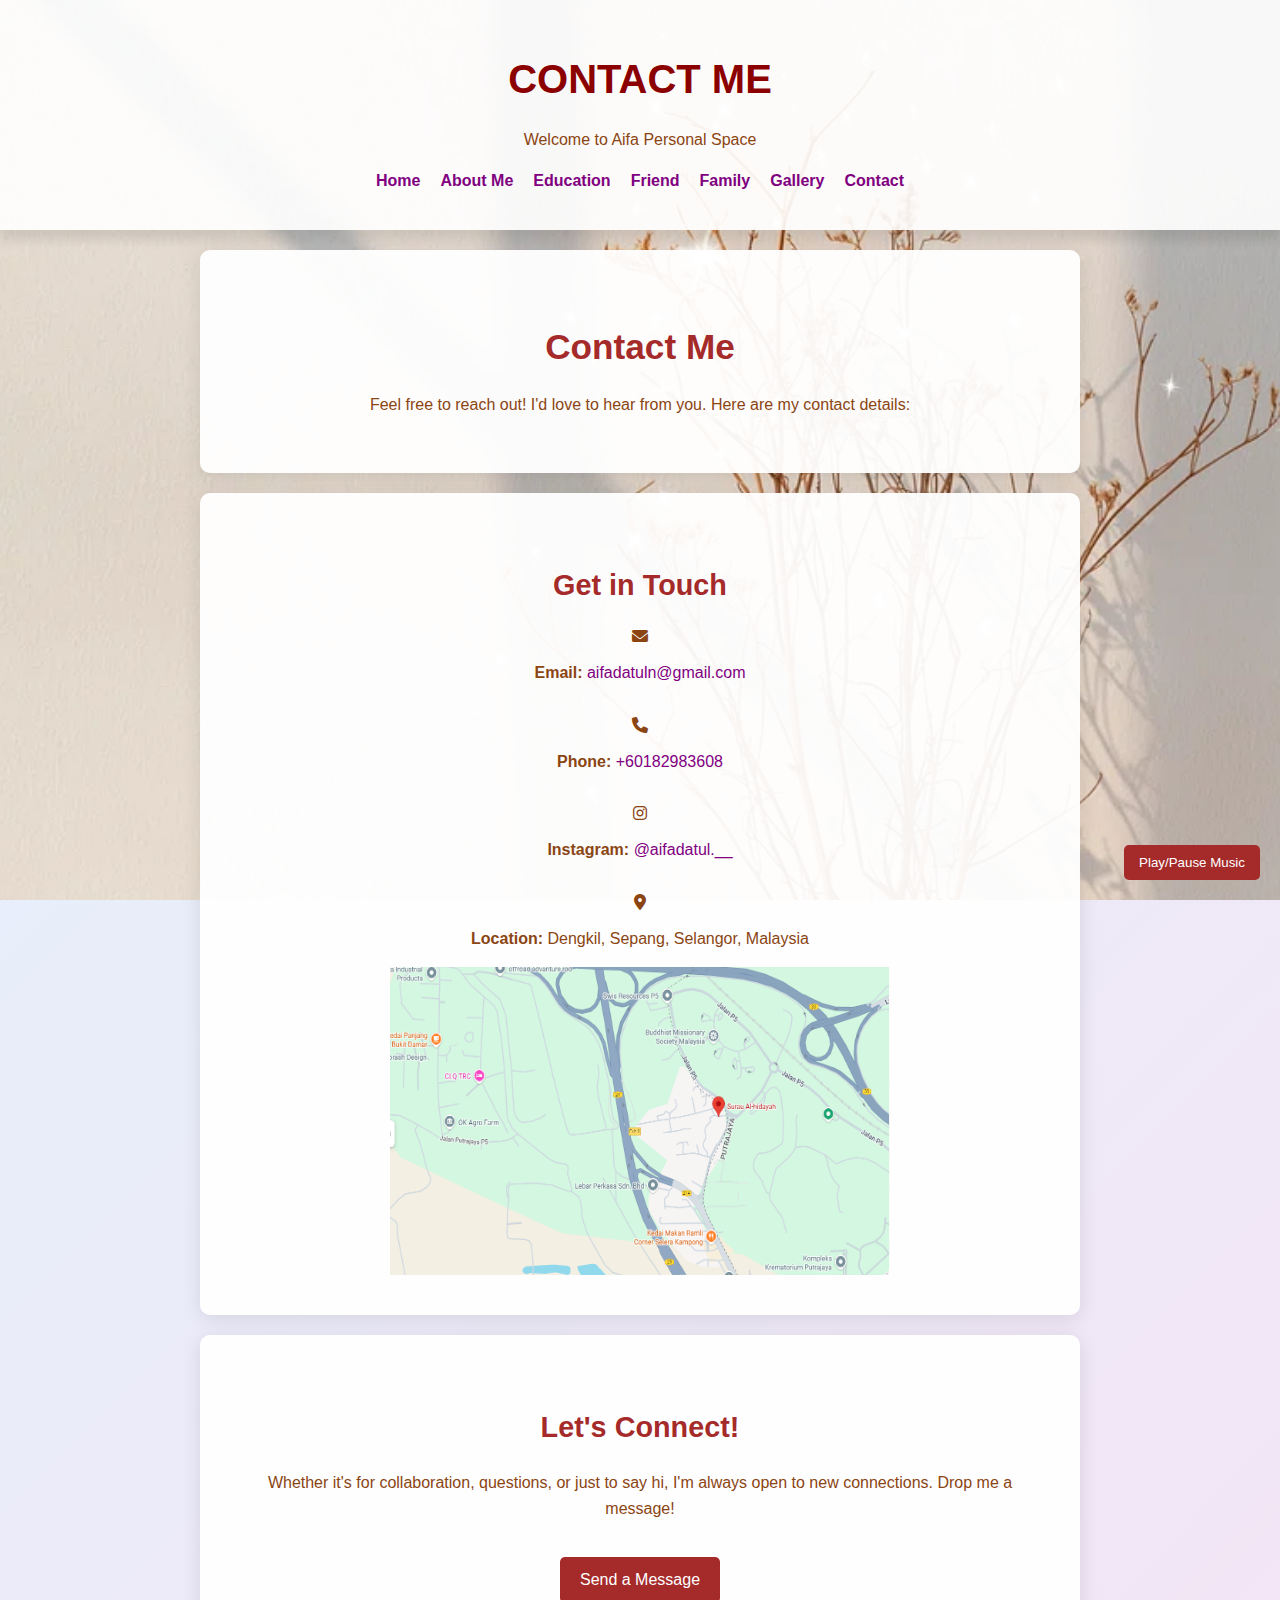
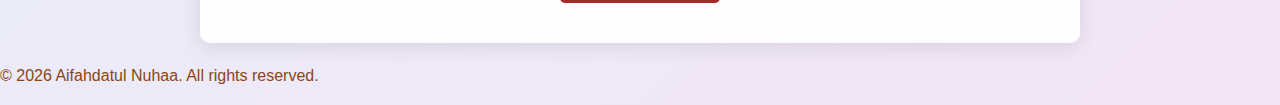
<file: My website/contact.html>
<html lang="en">
<head>
    <meta charset="UTF-8">
    <meta name="viewport" content="width=device-width, initial-scale=1.0">
    <title>Contact - Aifa's Website</title>
    <link rel="stylesheet" href="styles.css"> 
    <link rel="stylesheet" href="https://cdnjs.cloudflare.com/ajax/libs/font-awesome/6.0.0/css/all.min.css">
</head>
<body>

<button id="music-toggle" onclick="toggleMusic()">Play/Pause Music</button>

<audio id="bg-music" loop>
    <source src="audio/Careless Whisper - Acoustic Guitar.mp3" type="audio/mpeg">
    Your browser does not support the audio element.
</audio>

<script>
    const audio = document.getElementById('bg-music');
    const toggleBtn = document.getElementById('music-toggle');
    
    function toggleMusic() {
        if (audio.paused) {
            audio.play();
            toggleBtn.textContent = 'Pause Music';
        } else {
            audio.pause();
            toggleBtn.textContent = 'Play Music';
        }
    }
</script>

    <header>
        <h1>CONTACT ME</h1>
        <p>Welcome to Aifa Personal Space</p>
        <nav>
            <ul>
                <li><a href="index.html">Home</a></li>
                <li><a href="about.html">About Me</a></li>
                <li><a href="education.html">Education</a></li>
                <li><a href="friend.html">Friend</a></li>
                <li><a href="family.html">Family</a></li>
                <li><a href="gallery.html">Gallery</a></li>
                <li><a href="contact.html">Contact</a></li>
            </ul>
        </nav>
    </header>

    <main>
        <section id="contact-intro">
            <h2>Contact Me</h2>
            <p>Feel free to reach out! I'd love to hear from you. Here are my contact details:</p>
        </section>
        <center>
        <section id="contact-details">
            <h3>Get in Touch</h3>
            <div class="contact-list">
                <div class="contact-item">
                    <i class="fas fa-envelope"></i>
                    <p><strong>Email:</strong> <a href="mailto:aifadatuln@gmail.com">aifadatuln@gmail.com</a></p>
                </div>
                <div class="contact-item">
                    <i class="fas fa-phone"></i>
                    <p><strong>Phone:</strong> <a href="tel:+60182983608">+60182983608</a></p>
                </div>
                <div class="contact-item">
                    <i class="fab fa-instagram"></i>
                    <p><strong>Instagram:</strong> <a href="https://instagram.com/aifadatul.__" target="_blank">@aifadatul.__</a></p>
                </div>
                <div class="contact-item">
                    <i class="fas fa-map-marker-alt"></i>
                    <p><strong>Location:</strong> Dengkil, Sepang, Selangor, Malaysia</p>

                    <!-- Image Map Generated by http://www.image-map.net/ -->
                <center>
                        <img src="image/map2.png" usemap="#image-map">
                        <map name="image-map">
                        <area target="_blank" alt="Dengkil, Selangor" title="Dengkil, Selangor" href="https://maps.app.goo.gl/8V5G8ryPKpLkjaWx7" coords="327,142,19" shape="circle">
                        </map>
                </center>
                </div>
            </div>
        </section>
         </center>

        <center> 
        <section id="contact-details">
            <h3>Let's Connect!</h3>
            <p>Whether it's for collaboration, questions, or just to say hi, I'm always open to new connections. Drop me a message!</p>
            <a href="mailto:aifadatuln@gmail.com" method="post" enctype="text/plain"  class="cta-button">Send a Message</a>
        </section>
        </center>


    <footer>
        <p>&copy; 2026 Aifahdatul Nuhaa. All rights reserved.</p>
    </footer>
</body>
</html>
</file>
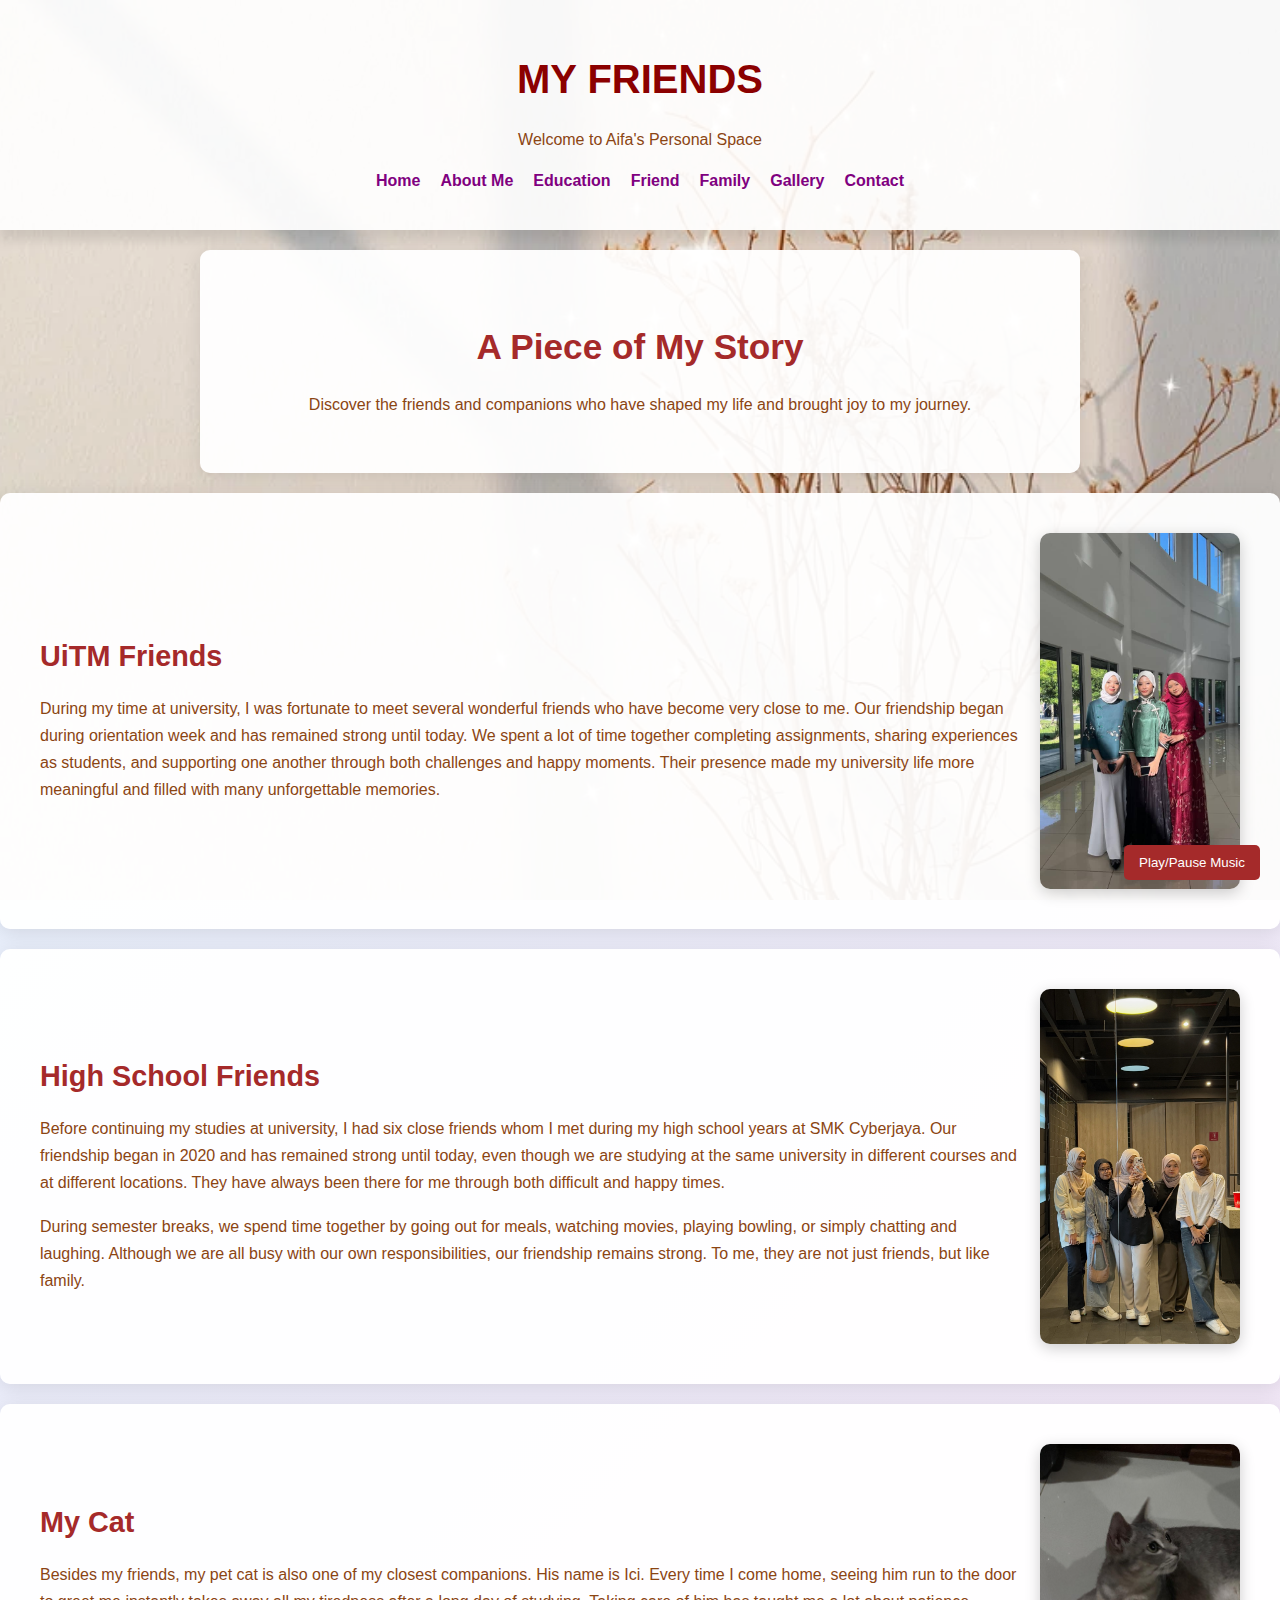
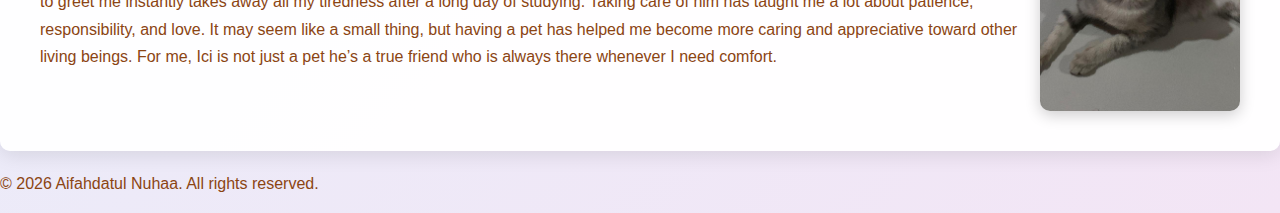
<file: My website/friend.html>
<html lang="en">
<head>
    <meta charset="UTF-8">
    <meta name="viewport" content="width=device-width, initial-scale=1.0">
    <title>Friend - Your Personal Website</title>
    <link rel="stylesheet" href="styles.css"> 
    <link rel="stylesheet" href="https://cdnjs.cloudflare.com/ajax/libs/font-awesome/6.0.0/css/all.min.css">
</head>
<body>

<button id="music-toggle" onclick="toggleMusic()">Play/Pause Music</button>

<audio id="bg-music" loop>
    <source src="audio/Careless Whisper - Acoustic Guitar.mp3" type="audio/mpeg">
    Your browser does not support the audio element.
</audio>

<script>
    const audio = document.getElementById('bg-music');
    const toggleBtn = document.getElementById('music-toggle');
    
    function toggleMusic() {
        if (audio.paused) {
            audio.play();
            toggleBtn.textContent = 'Pause Music';
        } else {
            audio.pause();
            toggleBtn.textContent = 'Play Music';
        }
    }
</script>
   
    <header>
        <h1>MY FRIENDS</h1>
        <p>Welcome to Aifa's Personal Space</p>
        <nav>
            <ul>
                <li><a href="index.html">Home</a></li>
                <li><a href="about.html">About Me</a></li>
                <li><a href="education.html">Education</a></li>
                <li><a href="friend.html">Friend</a></li> 
                <li><a href="family.html">Family</a></li>
                <li><a href="gallery.html">Gallery</a></li>
                <li><a href="contact.html">Contact</a></li>
            </ul>
        </nav>
    </header>


    <main>
        <section id="friend-intro">
            <h2>A Piece of My Story</h2>
            <p>Discover the friends and companions who have shaped my life and brought joy to my journey.</p>
        </section>

        <section id="university-friends" class="friend-section">
            <div class="section-content">
                <h3>UiTM Friends</h3>
                <p> During my time at university, I was fortunate to meet several wonderful friends who have become very close to me. Our friendship began during orientation week and has remained strong until today. We spent a lot of time together completing assignments, sharing experiences as students, and supporting one another through both challenges and happy moments. Their presence made my university life more meaningful and filled with many unforgettable memories.</p>
            
            </div>
            <img src="image/0ccdbd2b-1835-41d9-94ac-77f026738712 (1).jpg" alt="Photo of University Friends" class="friend-img">
        </section>

        <section id="school-friends" class="friend-section">
            <div class="section-content">
                <h3>High School Friends</h3>
                <p>Before continuing my studies at university, I had six close friends whom I met during my high school years at SMK Cyberjaya. Our friendship began in 2020 and has remained strong until today, even though we are studying at the same university in different courses and at different locations. They have always been there for me through both difficult and happy times.</p>
                <p>During semester breaks, we spend time together by going out for meals, watching movies, playing bowling, or simply chatting and laughing. Although we are all busy with our own responsibilities, our friendship remains strong. To me, they are not just friends, but like family.</p>
            </div>
            <img src="image/IMG_0019 (1).JPG" alt="Photo of School Friends" class="friend-img">
        </section>

        <section id="pet-cat" class="friend-section">
            <div class="section-content">
                <h3>My Cat</h3>
                <p>Besides my friends, my pet cat is also one of my closest companions. His name is Ici. Every time I come home, seeing him run to the door to greet me instantly takes away all my tiredness after a long day of studying. Taking care of him has taught me a lot about patience, responsibility, and love. It may seem like a small thing, but having a pet has helped me become more caring and appreciative toward other living beings. For me, Ici is not just a pet he’s a true friend who is always there whenever I need comfort.</p>
            </div>
            <img src="image/WhatsApp Image 2026-01-04 at 2.17.49 PM.jpeg" alt="Photo of My Cat Ici" class="friend-img">
        </section>
    </main>

    
    <footer>
        <p>&copy; 2026 Aifahdatul Nuhaa. All rights reserved.</p>
    </footer>
</body>
</html>
</file>
<file: My website/styles.css>
/* General Body Styling (Consistent across all pages) */
body {
    font-family: 'Arial', sans-serif;
    margin: 0;
    padding: 0;
    background: url('image/background.jpg.webp') no-repeat center center fixed, linear-gradient(135deg, #e3f2fd 0%, #f3e5f5 100%); 
    background-size: cover; 
    color: saddlebrown;
    line-height: 1.6;
}

/* Header Styling (Consistent across all pages) */
header {
    text-align: center;
    padding: 20px;
    background-color: rgba(255, 255, 255, 0.9);
    box-shadow: 0 10px 10px rgba(0, 0, 0, 0.1);
}

header h1 {
    font-size: 2.5em;
    margin-bottom: 10px;
    color: darkred; 
}

nav ul {
    list-style: none;
    padding: 0;
    display: flex;
    justify-content: center;
    gap: 20px;
}

nav a {
    text-decoration: none;
    color: purple;
    font-weight: bold;
    transition: color 0.3s ease;
}

nav a:hover {
    color: purple;
}

/* Homepage-Specific Styles */
#hero {
    display: flex;
    align-items: center;
    justify-content: space-between;
    padding: 40px;
    max-width: 1200px;
    margin: 0 auto;
    background: rgba(255, 255, 255, 0.95);
    border-radius: 10px;
    box-shadow: 0 4px 20px rgba(0, 0, 0, 0.1);
    margin-bottom: 20px;
    animation: fadeIn 1s ease-in;
}

.hero-content {
    flex: 1;
    padding-right: 20px;
}

.hero-content h2 {
    font-size: 2em;
    color: brown;
    margin-bottom: 10px;
}

.hero-img {
    flex: 1;
    max-width: 200px;
    border-radius: 10px;
    box-shadow: 0 4px 15px rgba(0, 0, 0, 0.2);
}

#highlights {
    text-align: center;
    padding: 40px;
    background-color: rgba(255, 255, 255, 0.9);
    margin: 20px auto;
    max-width: 800px;
    border-radius: 10px;
    box-shadow: 0 2px 10px rgba(0, 0, 0, 0.1);
}

#highlights h2 {
    font-size: 2em;
    color: brown;
}

#highlights ul {
    list-style: none;
    padding: 0;
    text-align: left;
    display: inline-block;
}

.cta-button {
    display: inline-block;
    margin-top: 20px;
    padding: 10px 20px;
    background-color: brown;
    color: white;
    text-decoration: none;
    border-radius: 5px;
    transition: background-color 0.3s ease;
}

.cta-button:hover {
    background-color: brown;
}

#contact {
    text-align: center;
    padding: 40px;
    background-color: rgba(255, 255, 255, 0.9);
    margin: 20px auto;
    max-width: 800px;
    border-radius: 10px;
    box-shadow: 0 2px 10px rgba(0, 0, 0, 0.1);
}

#contact h2 {
    font-size: 2em;
    color: brown;
}

.contact-icons {
    display: flex;
    justify-content: center;
    gap: 20px;
    margin-top: 20px;
}

.contact-icon {
    font-size: 2em;
    color: #555;
    text-decoration: none;
    transition: transform 0.3s ease, color 0.3s ease;
}

.contact-icon:hover {
    transform: scale(1.2);
    color: brown;
}

/* About Me Page-Specific Styles */
#about-intro {
    display: flex;
    align-items: center;
    justify-content: space-between;
    padding: 40px;
    max-width: 1200px;
    margin: 20px auto;
    background-color: rgba(255, 255, 255, 0.95);
    border-radius: 10px;
    box-shadow: 0 4px 20px rgba(0, 0, 0, 0.1);
    animation: fadeIn 1s ease-in;
}

.intro-content {
    flex: 1;
    padding-right: 20px;
}

#about-intro h2 {
    font-size: 2.2em;
    color: brown;
    margin-bottom: 15px;
}

#about-intro ul {
    margin: 15px 0;
    padding-left: 20px;
}

#about-intro li {
    margin-bottom: 5px;
    transition: color 0.3s ease;
}

#about-intro li:hover {
    color: brown;
}

.personal-img {
    flex: 1;
    max-width: 300px;
    border-radius: 10px;
    box-shadow: 0 4px 15px rgba(0, 0, 0, 0.2);
    transition: transform 0.3s ease;
}

.personal-img:hover {
    transform: scale(1.05);
}

#personal-details {
    padding: 40px;
    background-color: rgba(255, 255, 255, 0.95);
    margin: 20px auto;
    max-width: 800px;
    border-radius: 10px;
    box-shadow: 0 4px 20px rgba(0, 0, 0, 0.1);
    animation: fadeIn 1.2s ease-in;
}

#personal-details h2 {
    text-align: center;
    font-size: 2em;
    color: brown;
    margin-bottom: 20px;
}

#personal-details table {
    width: 100%;
    border-collapse: collapse;
    margin: 0 auto;
    background-color: #fff;
    border-radius: 8px;
    overflow: hidden;
    box-shadow: 0 2px 10px rgba(0, 0, 0, 0.1);
}

#personal-details th, #personal-details td {
    padding: 12px;
    text-align: left;
    border-bottom: 1px solid #e0e0e0;
}

#personal-details th {
    background-color: brown;
    color: white;
    font-weight: bold;
}

#personal-details tr:nth-child(even) {
    background-color: #fafafa;
}

#personal-details tr:hover {
    background-color: #e3f2fd;
}

a {
    text-decoration: none; 
    color:purple; 
}
a:hover {
    text-decoration: underline; 
}

#skills-section {
    padding: 40px;
    background-color: rgba(255, 255, 255, 0.95);
    margin: 20px auto;
    max-width: 1000px;
    border-radius: 10px;
    box-shadow: 0 4px 20px rgba(0, 0, 0, 0.1);
}
#skills-section h2 {
    font-size: 2.2em;
    color: brown;
    margin-bottom: 20px;
}
#skills-section h3 {
    font-size: 1.8em;
    color: brown;
    margin-top: 30px;
    margin-bottom: 15px;
}
#skills-section ul {
    margin-bottom: 20px;
    font-size: 16px;
    line-height: 1.7;
}

#skills-section table {
    width: 100%;
    border-collapse: collapse;
    margin-top: 20px;
    background-color: #f9f9f9;
    border-radius: 8px;
    overflow: hidden;
    box-shadow: 0 0 10px rgba(0, 0, 0, 0.1);
}
#skills-section th, #skills-section td {
    border: 1px solid brown;
    padding: 12px;
    text-align: left;
}
#skills-section th {
    background-color: brown; 
    color: white;
    font-weight: bold;
}
#skills-section td {
    background-color: white;
}
#skills-section td strong {
    font-weight: bold;
    color:brown;
}

/* Responsive for mobile */
@media (max-width: 768px) {
    #skills-section table {
        font-size: 14px;
    }
    #skills-section th, #skills-section td {
        padding: 8px;
    }
}

/* Education Page-Specific Styles */
#education-intro {
    text-align: center;
    padding: 40px;
    background-color: rgba(255, 255, 255, 0.95);
    margin: 20px auto;
    max-width: 1000px;
    border-radius: 10px;
    box-shadow: 0 4px 20px rgba(0, 0, 0, 0.1);
    animation: fadeIn 1s ease-in;
}

#education-intro h2 {
    font-size: 2.2em;
    color: brown;
    margin-bottom: 15px;
}

#achievements-grid {
    padding: 40px;
    background-color: rgba(255, 255, 255, 0.95);
    margin: 20px auto;
    max-width: 1200px;
    border-radius: 10px;
    box-shadow: 0 4px 20px rgba(0, 0, 0, 0.1);
}

#achievements-grid h2 {
    text-align: center;
    font-size: 2em;
    color: brown;
    margin-bottom: 30px;
}

.achievements-container {
    display: flex;
    flex-wrap: wrap;
    justify-content: space-between;
    gap: 20px;
}

.achievement-item {
    flex: 1 1 calc(50% - 20px);
    min-width: 280px;
    text-align: center;
    background-color: #fff;
    border: 1px solid #e0e0e0;
    border-radius: 10px;
    padding: 20px;
    box-shadow: 0 2px 10px rgba(0, 0, 0, 0.1);
    transition: transform 0.3s ease, box-shadow 0.3s ease;
}

.achievement-item:hover {
    transform: translateY(-5px);
    box-shadow: 0 6px 20px rgba(0, 0, 0, 0.15);
}

.achievement-item h3 {
    font-size: 1.5em;
    color: burlywood;
    margin-bottom: 15px;
}

.achievement-image {
    max-width: 20%;
    height: auto;
    border-radius: 8px;
    margin: 15px 0;
    transition: transform 0.3s ease;
}

.achievement-image:hover {
    transform: scale(1.05);
}

.achievement-item p {
    font-size: 14px;
    line-height: 1.6;
}

/* Friend Page-Specific Styles */
#friend-intro {
    text-align: center;
    padding: 40px;
    background-color: rgba(255, 255, 255, 0.95);
    margin: 20px auto;
    max-width: 800px;
    border-radius: 10px;
    box-shadow: 0 4px 20px rgba(0, 0, 0, 0.1);
    animation: fadeIn 1s ease-in;
}

#friend-intro h2 {
    font-size: 2.2em;
    color: brown;
    margin-bottom: 15px;
}

.friend-section {
    display: flex;
    align-items: center;
    justify-content: space-between;
    padding: 40px;
    max-width: 1200px;
    margin: 20px auto;
    background-color: rgba(255, 255, 255, 0.95);
    border-radius: 10px;
    box-shadow: 0 4px 20px rgba(0, 0, 0, 0.1);
    animation: fadeIn 1.2s ease-in;
}

.section-content {
    flex: 1;
    padding-right: 20px;
}

.friend-section h3 {
    font-size: 1.8em;
    color: brown;
    margin-bottom: 15px;
}

.friend-section p {
    margin-bottom: 15px;
    font-size: 16px;
    line-height: 1.7;
}

.friend-img {
    flex: 1;
    max-width: 200px;
    border-radius: 10px;
    box-shadow: 0 4px 15px rgba(0, 0, 0, 0.2);
    transition: transform 0.3s ease;
}

.friend-img:hover {
    transform: scale(1.05);
}

/* Family Page-Specific Styles */
#family-intro {
    display: flex;
    align-items: center;
    justify-content: space-between;
    padding: 40px;
    max-width: 1200px;
    margin: 20px auto;
    background-color: rgba(255, 255, 255, 0.95);
    border-radius: 10px;
    box-shadow: 0 4px 20px rgba(0, 0, 0, 0.1);
    animation: fadeIn 1s ease-in;
}

#family-intro h2 {
    font-size: 2.2em;
    color: brown;
    margin-bottom: 15px;
}

.family-img {
    flex: 1;
    max-width: 300px;
    border-radius: 10px;
    box-shadow: 0 4px 15px rgba(0, 0, 0, 0.2);
    transition: transform 0.3s ease;
}

.family-img:hover {
    transform: scale(1.05);
}

#family-details {
    padding: 40px;
    background-color: rgba(255, 255, 255, 0.95);
    margin: 20px auto;
    max-width: 1000px;
    border-radius: 10px;
    box-shadow: 0 4px 20px rgba(0, 0, 0, 0.1);
    animation: fadeIn 1.2s ease-in;
}

#family-details p {
    margin-bottom: 20px;
    font-size: 16px;
    line-height: 1.7;
}

/* Gallery Page-Specific Styles */

#gallery-intro video {
    display: block;
    margin: 10px auto; 
    max-width: 100%; 
    border-radius: 5px; 
}

#gallery-intro {
    text-align: center;
    padding: 40px;
    background-color: rgba(255, 255, 255, 0.95);
    margin: 20px auto;
    max-width: 1000px;
    border-radius: 10px;
    box-shadow: 0 4px 20px rgba(0, 0, 0, 0.1);
    animation: fadeIn 1s ease-in;
}

#gallery-intro h2 {
    font-size: 2.2em;
    color: brown;
    margin-bottom: 15px;
}

.gallery-section {
    padding: 40px;
    margin: 20px auto;
    max-width: 1200px;
    background-color: rgba(255, 255, 255, 0.95);
    border-radius: 10px;
    box-shadow: 0 4px 20px rgba(0, 0, 0, 0.1);
    animation: fadeIn 1.2s ease-in;
}

.gallery-section h3 {
    text-align: center;
    font-size: 1.8em;
    color: burlywood;
    margin-bottom: 20px;
}

.gallery-grid {
    display: grid;
    grid-template-columns: repeat(auto-fit, minmax(250px, 1fr));
    gap: 20px;
    justify-items: center;
}

.gallery-grid img {
    width: 50%;
    max-width: 300px;
    height: auto;
    border-radius: 10px;
    box-shadow: 0 4px 15px rgba(0, 0, 0, 0.2);
    transition: transform 0.3s ease, box-shadow 0.3s ease;
    cursor: pointer;
}

.gallery-grid img:hover {
    transform: scale(1.05);
    box-shadow: 0 6px 20px rgba(0, 0, 0, 0.3);
}

/* Contact Page-Specific Styles */
#contact-intro {
    text-align: center;
    padding: 40px;
    background-color: rgba(255, 255, 255, 0.95);
    margin: 20px auto;
    max-width: 800px;
    border-radius: 10px;
    box-shadow: 0 4px 20px rgba(0, 0, 0, 0.1);
    animation: fadeIn 1s ease-in;
}

#contact-intro h2 {
    font-size: 2.2em;
    color: brown;
    margin-bottom: 15px;
}

#contact-details {
    padding: 40px;
    background-color: rgba(255, 255, 255, 0.95);
    margin: 20px auto;
    max-width: 800px;
    border-radius: 10px;
    box-shadow: 0 4px 20px rgba(0, 0, 0, 0.1);
    animation: fadeIn 1.2s ease-in;
}

#contact-details h3 {
    text-align: center;
    font-size: 1.8em;
    color: brown;
    margin-bottom: 20px;
}

.contact-list {
    display: flex;
    flex-direction: column;
    gap: 15px;
    list-style: none;
    padding: 0;
    margin: 0;
}

.contact-list li {
    display: flex;
    align-items: center;
    padding: 10px;
    background-color: rgba(245, 245, 245, 0.8);
    border-radius: 5px;
    box-shadow: 0 2px 10px rgba(0, 0, 0, 0.05);
}

.contact-list li i {
    margin-right: 10px;
    color: brown;
    font-size: 1.2em;
}

.contact-list li a {
    text-decoration: none;
    color: #333;
    font-weight: 500;
}

.contact-list li a:hover {
    color: brown;
}

/* Keyframe for fadeIn animation */
@keyframes fadeIn {
    from {
        opacity: 0;
        transform: translateY(20px);
    }
    to {
        opacity: 1;
        transform: translateY(0);
    }
}

#music-toggle {
    position: fixed;
    bottom: 20px;
    right: 20px;
    background-color: brown; 
    color: white;
    border: none;
    padding: 10px 15px;
    border-radius: 5px;
    cursor: pointer;
    z-index: 1000;
}

#music-toggle:hover {
    background-color: brown; 
}
</file>
